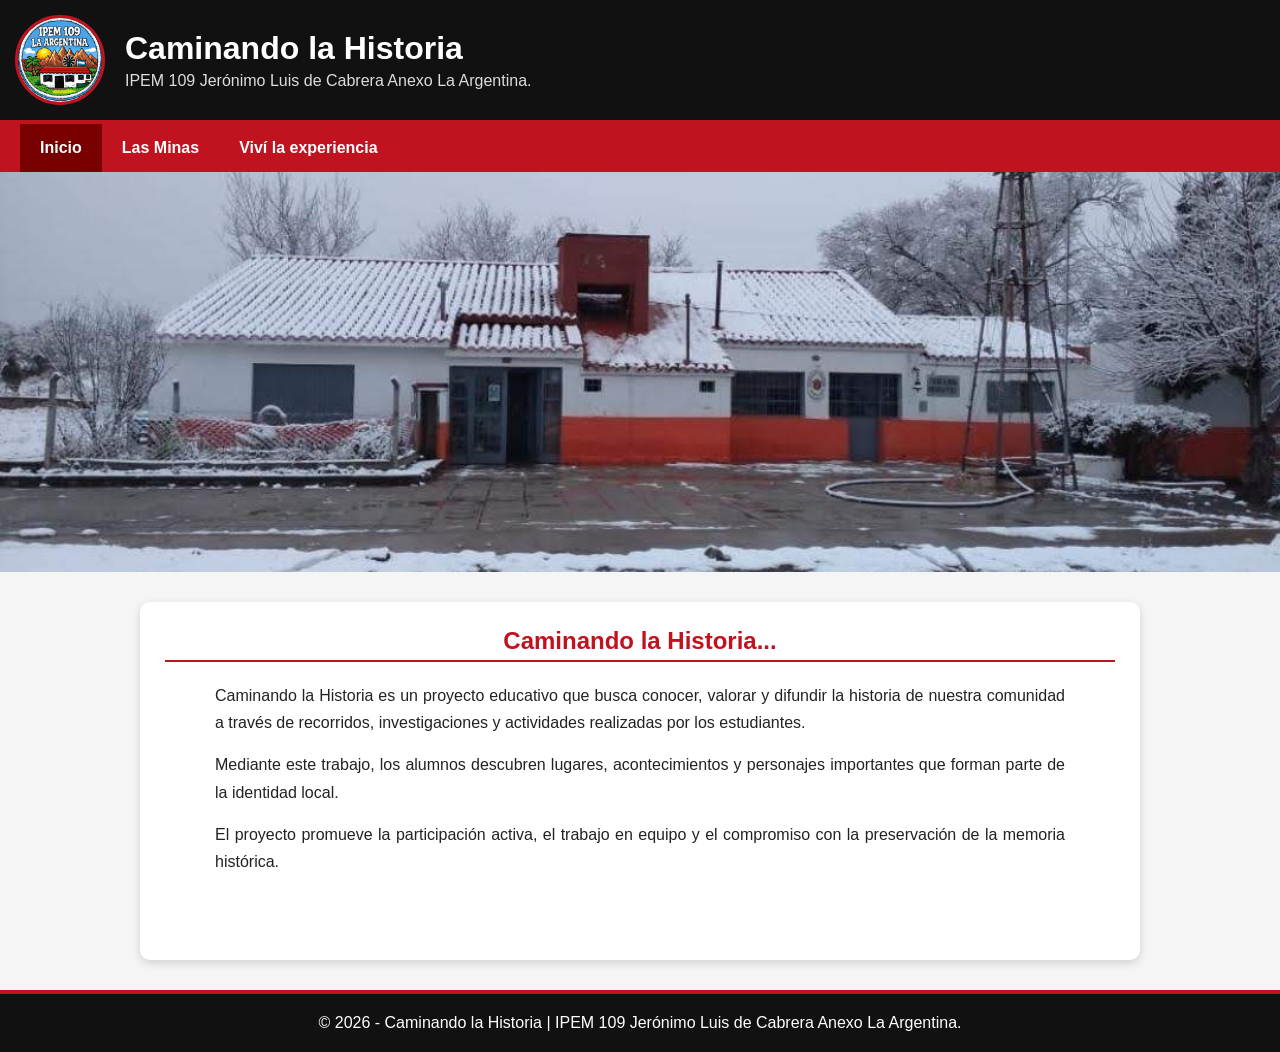
<file: index.html>
<!DOCTYPE html>
<html lang="es">

<head>
    <meta charset="UTF-8">
    <meta name="viewport" content="width=device-width, initial-scale=1.0">
    <title>Caminando la Historia</title>
    <link rel="stylesheet" href="estilo.css">
</head>

<body>

    <header>
        <div class="encabezado">
            <img src="img/logo.jpeg" alt="Logo de la Escuela" class="logo">

            <div class="titulos">
                <h1>Caminando la Historia</h1>
                <h2>IPEM 109 Jerónimo Luis de Cabrera Anexo La Argentina.</h2>
            </div>
        </div>
    </header>

    <nav>
    <div class="menu-toggle">☰</div>

    <ul>
        <li><a href="index.html" class="activo">Inicio</a></li>
        <li><a href="Minas.html">Las Minas</a></li>
        <li><a href="ubicacion.html">Viví la experiencia</a></li>
    </ul>
</nav>

    <section class="carrusel">
        <div class="slides">
            <img src="img/Escuela..jpeg" alt="Imagen 1">
            <img src="img/Cerro, Creo..jpeg" alt="Imagen 2">
            <img src="img/Iglesia.jpeg" alt="Imagen 3">
        </div>
    </section>

   <main>
    <section class="presentacion">
        <h2>Caminando la Historia...</h2>

        <div class="bloque-texto">
            <p>
                Caminando la Historia es un proyecto educativo que busca conocer,
                valorar y difundir la historia de nuestra comunidad a través de
                recorridos, investigaciones y actividades realizadas por los estudiantes.
            </p>

            <p>
                Mediante este trabajo, los alumnos descubren lugares,
                acontecimientos y personajes importantes que forman parte
                de la identidad local.
            </p>

            <p>
                El proyecto promueve la participación activa, el trabajo en equipo
                y el compromiso con la preservación de la memoria histórica.
            </p>
        </div>
    </section>
</main>

    <footer>
        <p>&copy; 2026 - Caminando la Historia | IPEM 109 Jerónimo Luis de Cabrera Anexo La Argentina.</p>
    </footer>



<script>
    const btn = document.querySelector(".menu-toggle");
    const menu = document.querySelector("nav ul");

    btn.addEventListener("click", () => {
        menu.classList.toggle("show");
    });
</script>


    
</body>

</html>
</file>
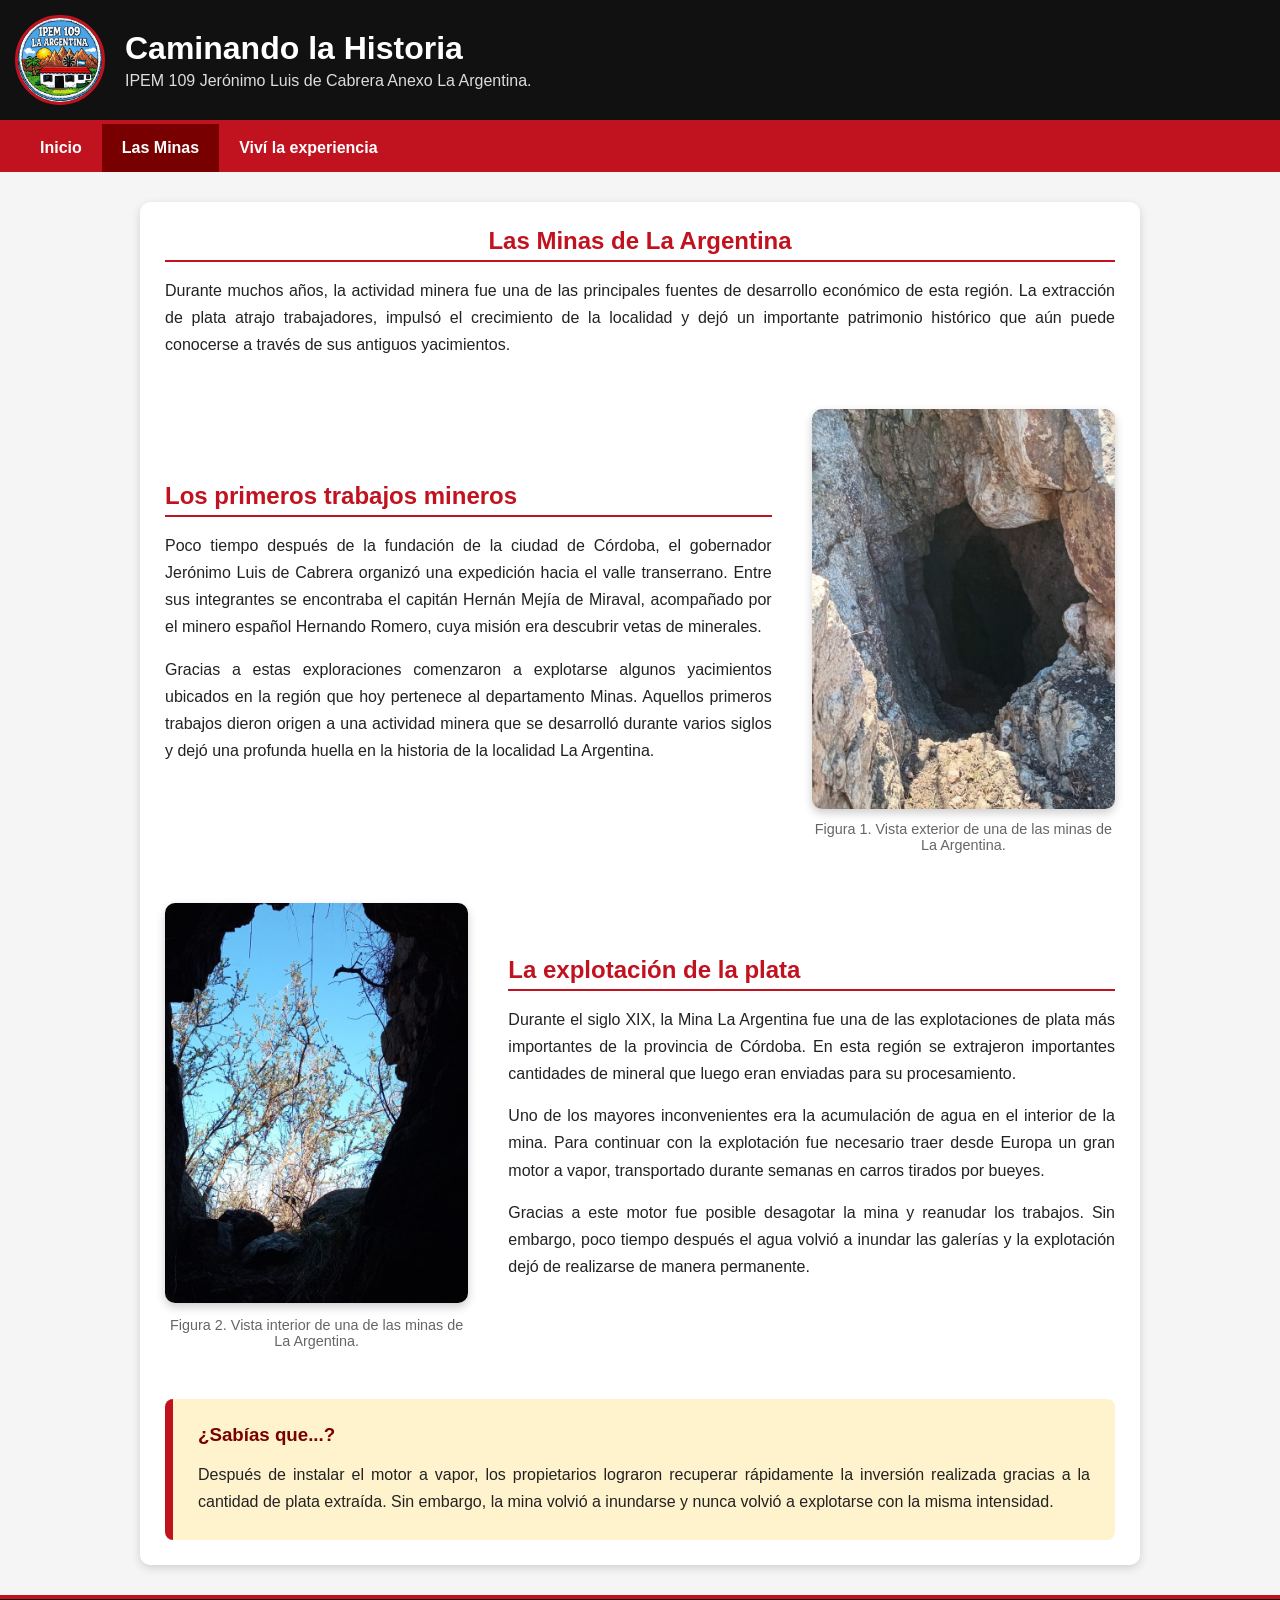
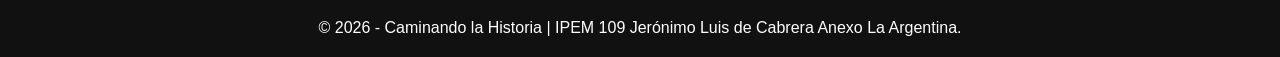
<file: Minas.html>
<!DOCTYPE html>
<html lang="es">

<head>
    <meta charset="UTF-8">
    <meta name="viewport" content="width=device-width, initial-scale=1.0">
    <title>Caminando la Historia</title>
    <link rel="stylesheet" href="estilo.css">
</head>

<body>

    <header>
        <div class="encabezado">
            <img src="img/logo.jpeg" alt="Logo de la Escuela" class="logo">

            <div class="titulos">
                <h1>Caminando la Historia</h1>
                <h2>IPEM 109 Jerónimo Luis de Cabrera Anexo La Argentina.</h2>
            </div>
        </div>
    </header>

    <nav>
        <div class="menu-toggle">☰</div>
        <ul>
             <li><a href="index.html">Inicio</a></li>

            <li><a href="Minas.html" class="activo">Las Minas</a></li>
            <li><a href="ubicacion.html">Viví la experiencia</a></li>

        </ul>
    </nav>

    

    <main>
        <section class="presentacion-minas">
 <h2>Las Minas de La Argentina</h2>
 <p>
 Durante muchos años, la actividad minera fue una de las principales fuentes de
desarrollo económico de esta región. La extracción de plata atrajo trabajadores, impulsó
el crecimiento de la localidad y dejó un importante patrimonio histórico que aún puede
conocerse a través de sus antiguos yacimientos.
 </p>
 
</section>

<section class="historia">
 <article>
 <h2>Los primeros trabajos mineros</h2>
 <p>
 Poco tiempo después de la fundación de la ciudad de Córdoba, el gobernador
Jerónimo Luis de Cabrera organizó una expedición hacia el valle transerrano. Entre sus
integrantes se encontraba el capitán Hernán Mejía de Miraval, acompañado por el minero
español Hernando Romero, cuya misión era descubrir vetas de minerales.
 </p>
 <p>
 Gracias a estas exploraciones comenzaron a explotarse algunos yacimientos
ubicados en la región que hoy pertenece al departamento Minas. Aquellos primeros
trabajos dieron origen a una actividad minera que se desarrolló durante varios siglos y
dejó una profunda huella en la historia de la localidad La Argentina.
 </p>
 </article>
 <figure>
 <img src="img/mina1.jpg"
 alt="Vista exterior de una de las minas de La Argentina">
 <figcaption>
 Figura 1. Vista exterior de una de las minas de La Argentina.
 </figcaption>
 </figure>
</section>

<section class="plata">
 <figure>
 <img src="img/mina2.jpg"
 alt="Vista interior de una de las minas de La Argentina">
 <figcaption>
 Figura 2. Vista interior de una de las minas de La Argentina.
 </figcaption>
 </figure>
 <article>
 <h2>La explotación de la plata</h2>
 <p>
 Durante el siglo XIX, la Mina La Argentina fue una de las explotaciones de plata más
importantes de la provincia de Córdoba. En esta región se extrajeron importantes
cantidades de mineral que luego eran enviadas para su procesamiento.
 </p>
 <p>
 Uno de los mayores inconvenientes era la acumulación de agua en el interior de la
mina. Para continuar con la explotación fue necesario traer desde Europa un gran motor a
vapor, transportado durante semanas en carros tirados por bueyes.
 </p>
 <p>
 Gracias a este motor fue posible desagotar la mina y reanudar los trabajos. Sin
embargo, poco tiempo después el agua volvió a inundar las galerías y la explotación dejó
de realizarse de manera permanente.
 </p>
 </article>
</section>
<aside class="curiosidad">
 <h3>¿Sabías que...?</h3>
 <p>
 Después de instalar el motor a vapor, los propietarios lograron recuperar rápidamente
la inversión realizada gracias a la cantidad de plata extraída. Sin embargo, la mina volvió a
inundarse y nunca volvió a explotarse con la misma intensidad.
 </p>
</aside>
    </main>

    <footer>
        <p>&copy; 2026 - Caminando la Historia | IPEM 109 Jerónimo Luis de Cabrera Anexo La Argentina.</p>
    </footer>


<script>
    const btn = document.querySelector(".menu-toggle");
    const menu = document.querySelector("nav ul");

    btn.addEventListener("click", () => {
        menu.classList.toggle("show");
    });
</script>    
</body>

</html>
</file>
<file: estilo.css>
/* =========================
   CONFIGURACIÓN GENERAL
========================= */
html, body {
    overflow-x: hidden;
}

img, video, iframe {
    max-width: 100%;
    height: auto;
}

* {
    margin: 0;
    padding: 0;
    box-sizing: border-box;
}

body {
    font-family: Arial, sans-serif;
    background-color: #f5f5f5;
    color: #222;
}

/* =========================
   ENCABEZADO
========================= */

header {
    background-color: #111;
    color: white;
    padding: 15px;
    border-bottom: 4px solid #c1121f;
}

.encabezado {
    display: flex;
    align-items: center;
    gap: 20px;
}

.logo {
    width: 90px;
    height: 90px;
    border-radius: 50%;
    object-fit: cover;
    border: 3px solid #c1121f;
}

.titulos h1 {
    color: white;
    margin-bottom: 5px;
}

.titulos h2 {
    color: #ddd;
    font-size: 1rem;
    font-weight: normal;
}

/* =========================
   NAVEGACIÓN
========================= */

nav {
    background-color: #c1121f;
}

nav ul {
    list-style: none;
    display: flex;
    justify-content: flex-start;
    padding-left: 20px;
}

nav a {
    display: block;
    padding: 15px 20px;
    color: white;
    text-decoration: none;
    font-weight: bold;
    transition: 0.3s;
}

nav a:hover {
    background-color: #780000;
}

nav a.activo {

    background-color: #780000;
    color: white;
    font-weight: bold;
}
/* =========================
   CARRUSEL
========================= */

.carrusel {
    width: 100%;
    height: 400px;
    overflow: hidden;
}

.slides {
    display: flex;
    width: 300%;
    height: 100%;
    animation: carrusel 12s infinite;
}

.slides img {
    width: 33.333%;
    height: 100%;
    object-fit: cover;
}

@keyframes carrusel {

    0%, 30% {
        transform: translateX(0);
    }

    35%, 65% {
        transform: translateX(-33.333%);
    }

    70%, 95% {
        transform: translateX(-66.666%);
    }

    100% {
        transform: translateX(0);
    }

}

/* =========================
   CONTENIDO PRINCIPAL
========================= */

main {
    max-width: 1000px;
    margin: 30px auto;
    padding: 25px;
    background-color: white;
    border-radius: 10px;
    box-shadow: 0 3px 10px rgba(0, 0, 0, 0.15);
}

main h2 {
    color: #c1121f;
    margin-bottom: 15px;
    padding-bottom: 5px;
    border-bottom: 2px solid #c1121f;
}

main p {
    line-height: 1.7;
    margin-bottom: 15px;
    text-align: justify;
}
.presentacion {
    text-align: center;
    margin-bottom: 60px;
}

.presentacion h2 {
    margin-bottom: 20px;
}

.bloque-texto {
    max-width: 850px;
    margin: auto;
    text-align: justify;
    line-height: 1.6;
}

.bloque-texto p {
    margin-bottom: 15px;
}
/* =========================
   FOOTER
========================= */

footer {
    background-color: #111;
    color: white;
    text-align: center;
    padding: 20px;
    border-top: 4px solid #c1121f;
}

/* =========================
   RESPONSIVE
========================= */

@media (max-width: 768px) {

    .encabezado {
        flex-direction: column;
        text-align: center;
    }

    nav ul {
        flex-direction: column;
        padding-left: 0;
    }

    nav a {
        text-align: center;
        padding: 12px;
    }

    .carrusel {
        height: 220px;
    }

    main {
        width: 95%;
        padding: 15px;
    }

    /* BLOQUES EN COLUMNA */
    .historia,
    .plata {
        flex-direction: column;
        text-align: center;
    }

    .historia img,
    .plata img {
        height: auto;
    }

    .video video,
    .ubicacion iframe {
        max-width: 100%;
        aspect-ratio: 16 / 9;
    }

    .boton-mapa {
        width: 100%;
        text-align: center;
    }
    
}

@media (max-width: 1024px) {
    main {
        width: 90%;
    }

    .historia,
    .plata {
        gap: 20px;
    }
}
/*======================================
 PÁGINA LAS MINAS
======================================*/
.presentacion-minas{
 text-align:center;
}
.presentacion-minas img{
 width:100%;
 max-width:850px;
 margin-top:20px;
 border-radius:10px;
}
.presentacion-minas figcaption{
 margin-top:10px;
 font-size:0.9rem;
 color:#666;
}
.historia{
 display:flex;
 align-items:center;
 gap:40px;
 margin-top:50px;
}
.historia article{
 flex:2;
}
.historia figure{
 flex:1;
}
.historia img{
 width:100%;
 height:400px;
object-fit:cover;
 border-radius:10px;
 box-shadow:0 4px 10px rgba(0,0,0,.2);
}
.historia figcaption{
 text-align:center;
 margin-top:8px;
 color:#666;
 font-size:.9rem
 }
 /*======================================
 EXPLOTACIÓN DE LA PLATA
======================================*/
.plata{
 display:flex;
 gap:40px;
 align-items:center;
 margin-top:50px;
}
.plata article{
 flex:2;
}
.plata figure{
 flex:1;
}
.plata img{
 width:100%;
 height:400px;
object-fit:cover;
 border-radius:10px;
 box-shadow:0 4px 10px rgba(0,0,0,.2);
}
.plata figcaption{
 text-align:center;
 margin-top:10px;
 font-size:.9rem;
 color:#666;
}
/*======================================
 CURIOSIDAD
======================================*/
.curiosidad{
 background:#fff3cd;
 border-left:8px solid #c1121f;
 padding:25px;
 margin-top:50px;
 border-radius:8px;
}
.curiosidad h3{
 margin-bottom:15px;
 color:#780000;
}
.curiosidad p{
 margin-bottom:0;
}

.hero-visita {
    text-align: center;
    margin-bottom: 50px;
}

.hero-visita p {
    max-width: 850px;
    margin: 15px auto 0;
}

/* ================= VIDEO Y MAPA ================= */

.video,
.ubicacion {
    text-align: center;
    margin-bottom: 60px;
}

.video video,
.ubicacion iframe {
    width: 100%;
    max-width: 600px;
    aspect-ratio: 16 / 9;
    display: block;
    margin: 20px auto;
    border: 0;
    border-radius: 10px;
}

/* ================= BOTÓN MAPA ================= */

.boton-mapa {
    display: inline-block;
    margin-top: 15px;
    padding: 15px 30px;
    background: #c1121f;
    color: white;
    text-decoration: none;
    font-weight: bold;
    border-radius: 8px;
    transition: 0.3s;
}

.boton-mapa:hover {
    background: #780000;
}

/* ================= GUIA ================= */

.guia {
    background: #f8f8f8;
    border-left: 8px solid #c1121f;
    padding: 20px;
    margin-bottom: 60px;
}

.guia h2 {
    text-align: center;
    margin-bottom: 15px;
}

.guia p {
    text-align: center;
    margin-bottom: 10px;
}

/* ================= RECOMENDACIONES ================= */

.recomendaciones {
    margin-bottom: 60px;
}

.recomendaciones ul {
    margin-top: 20px;
    padding-left: 25px;
}

.recomendaciones li {
    margin-bottom: 12px;
}



/* botón hamburguesa */
.menu-toggle {
    display: none;
    font-size: 28px;
    color: white;
    padding: 15px 20px;
    cursor: pointer;
}

/* MOBILE */
@media (max-width: 768px) {

    .menu-toggle {
        display: block;
    }

    nav ul {
        display: none;
        flex-direction: column;
        padding-left: 0;
        background-color: #c1121f;
        width: 100%;
    }

    nav ul.show {
        display: flex;
    }

    nav ul li a {
        text-align: center;
        padding: 12px;
    }
}
</file>
